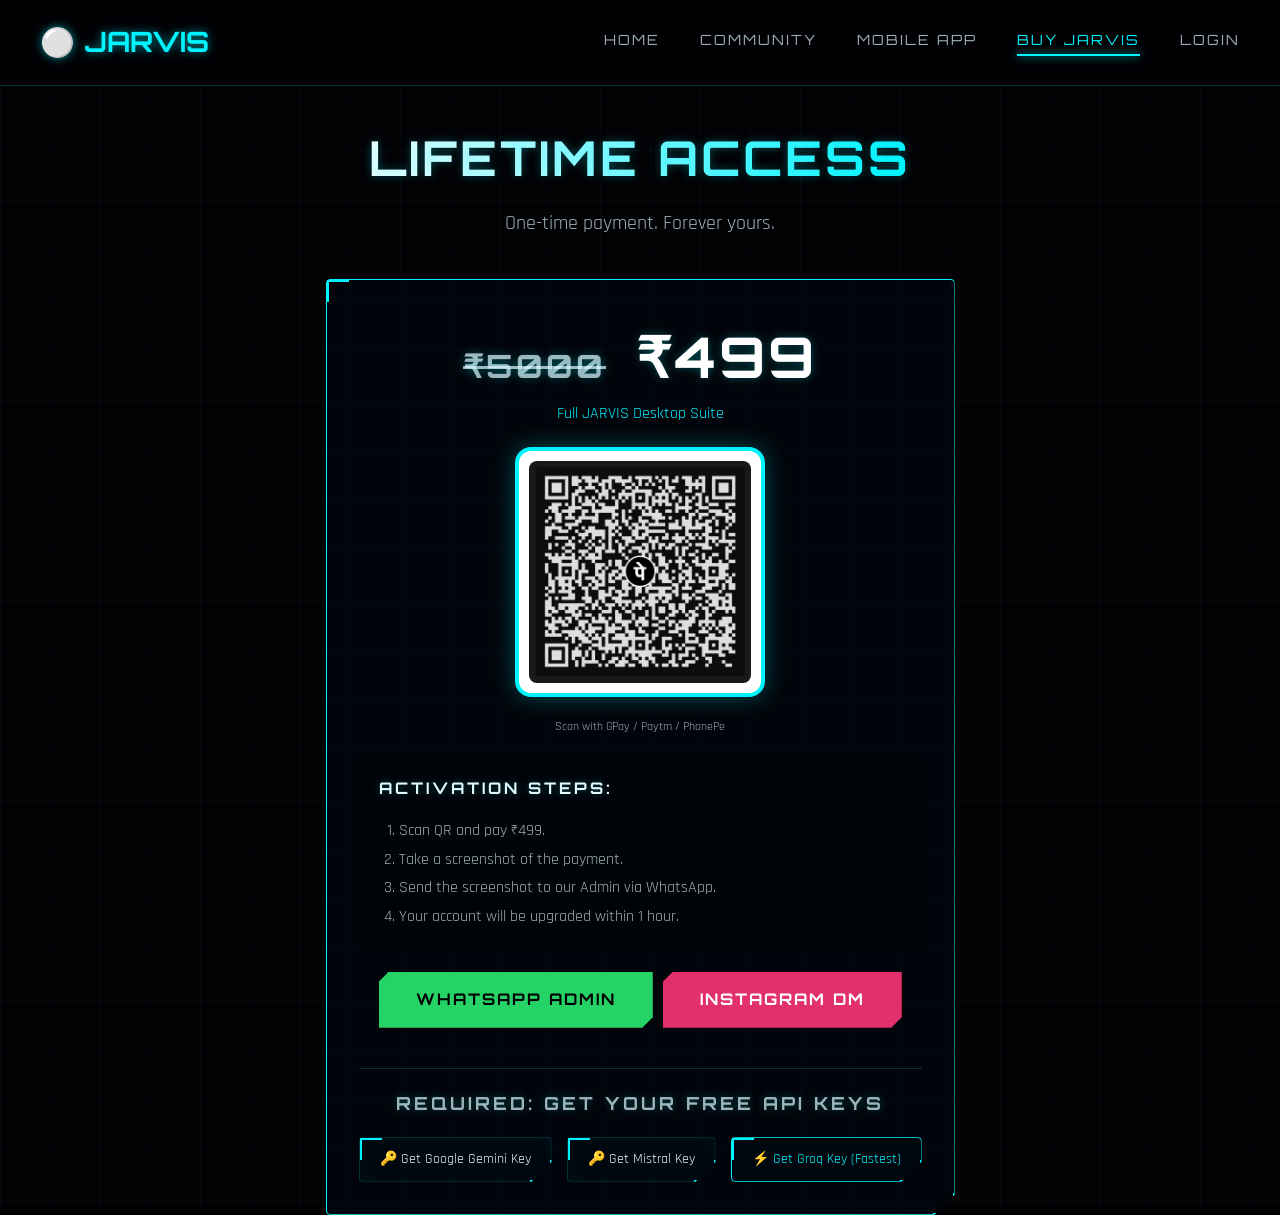
<file: buy.html>
<!DOCTYPE html>
<html lang="en">

<head>
    <meta charset="UTF-8">
    <meta name="viewport" content="width=device-width, initial-scale=1.0">
    <title>Upgrade to PRO | JARVIS</title>
    <link rel="stylesheet" href="assets/css/style.css">
    <link rel="stylesheet" href="assets/css/animations.css">
</head>

<body>
    <nav class="nav-container">
        <div class="logo">
            <span style="font-size: 28px;">⚪</span> JARVIS
        </div>
        <div class="nav-links">
            <a href="index.html">Home</a>
            <a href="community.html">Community</a>
            <a href="mobile.html">Mobile App</a>
            <a href="buy.html" class="active">Buy JARVIS</a>
            <a href="login.html">Login</a>
        </div>
    </nav>

    <div class="container fade-in">
        <div style="display: flex; flex-direction: column; align-items: center; text-align: center;">
            <h1 class="text-gradient" style="font-size: 48px; margin-bottom: 10px;">LIFETIME ACCESS</h1>
            <p style="color: var(--text-glass); font-size: 20px;">One-time payment. Forever yours.</p>

            <div class="glass-panel"
                style="margin-top: 40px; border-color: var(--primary); box-shadow: 0 0 30px rgba(0, 243, 255, 0.1);">
                <h2 style="font-size: 56px; color: #fff;"><del
                        style="font-size: 32px; color: var(--text-glass); margin-right: 10px;">₹5000</del> ₹499</h2>
                <p style="color: var(--primary); margin-bottom: 20px;">Full JARVIS Desktop Suite</p>

                <!-- QR Code Placeholder -->
                <div
                    style="background: #fff; padding: 10px; border-radius: 16px; width: 250px; height: 250px; margin: 0 auto 20px; display: flex; align-items: center; justify-content: center; box-shadow: 0 0 25px rgba(0, 243, 255, 0.3); border: 4px solid var(--primary);">
                    <img src="QR.jpeg" alt="Pay 499"
                        style="width: 100%; height: 100%; object-fit: cover; border-radius: 8px;">
                </div>

                <p style="color: var(--text-glass); font-size: 12px; margin-bottom: 20px;">Scan with GPay / Paytm /
                    PhonePe</p>

                <div style="text-align: left; background: rgba(0,0,0,0.3); padding: 20px; border-radius: 8px;">
                    <h4 style="margin-bottom: 15px;">ACTIVATION STEPS:</h4>
                    <ol style="color: var(--text-glass); margin-left: 20px; line-height: 1.8;">
                        <li>Scan QR and pay ₹499.</li>
                        <li>Take a screenshot of the payment.</li>
                        <li>Send the screenshot to our Admin via WhatsApp.</li>
                        <li>Your account will be upgraded within 1 hour.</li>
                    </ol>
                </div>

                <div style="display: flex; gap: 10px; margin-top: 20px; justify-content: center;">
                    <a href="contact.html" class="btn-primary"
                        style="background: #25D366; border-color: #25D366; color: #000;">WhatsApp Admin</a>
                    <a href="contact.html" class="btn-primary"
                        style="background: #E1306C; border-color: #E1306C; color: #fff;">Instagram DM</a>
                </div>
                <div style="margin-top: 40px; border-top: 1px solid var(--border-glass); padding-top: 20px;">
                    <h3 style="color: var(--text-glass); font-size: 18px; margin-bottom: 20px;">REQUIRED: GET YOUR FREE
                        API KEYS</h3>
                    <div style="display: flex; flex-wrap: wrap; gap: 15px; justify-content: center;">
                        <a href="https://aistudio.google.com/prompts/new_chat" target="_blank" class="glass-panel"
                            style="padding: 10px 20px; font-size: 14px; color: var(--text-main); border: 1px solid var(--border-glass); text-decoration: none; transition: 0.3s;">
                            🔑 Get Google Gemini Key
                        </a>
                        <a href="https://console.mistral.ai/" target="_blank" class="glass-panel"
                            style="padding: 10px 20px; font-size: 14px; color: var(--text-main); border: 1px solid var(--border-glass); text-decoration: none; transition: 0.3s;">
                            🔑 Get Mistral Key
                        </a>
                        <a href="https://console.groq.com/keys" target="_blank" class="glass-panel"
                            style="padding: 10px 20px; font-size: 14px; color: var(--primary); border: 1px solid var(--primary); text-decoration: none; transition: 0.3s; box-shadow: 0 0 10px rgba(0, 243, 255, 0.2);">
                            ⚡ Get Groq Key (Fastest)
                        </a>
                    </div>
                </div>
            </div>
        </div>
    </div>
</body>

</html>
</file>
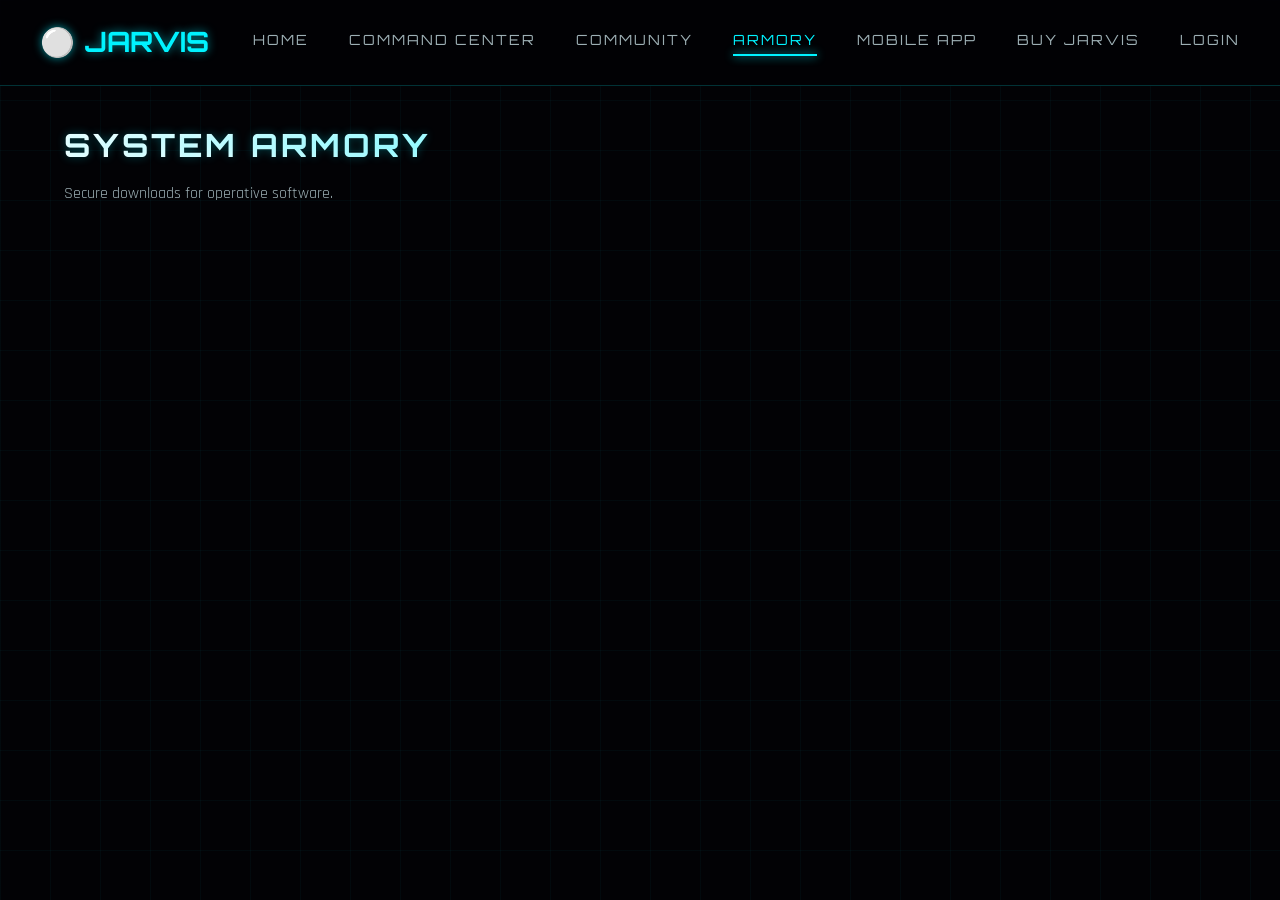
<file: downloads.html>
<!DOCTYPE html>
<html lang="en">

<head>
    <meta charset="UTF-8">
    <meta name="viewport" content="width=device-width, initial-scale=1.0">
    <title>Secure Armory | JARVIS</title>
    <link rel="stylesheet" href="assets/css/style.css">
    <link rel="stylesheet" href="assets/css/animations.css">
    <style>
        .download-item {
            display: flex;
            align-items: center;
            justify-content: space-between;
            padding: 20px;
            border-bottom: 1px solid var(--border-glass);
        }

        .download-item:last-child {
            border-bottom: none;
        }
    </style>
</head>

<body>
    <nav class="nav-container">
        <div class="logo">
            <span style="font-size: 28px;">⚪</span> JARVIS
        </div>
        <div class="nav-links">
            <a href="index.html">Home</a>
            <a href="dashboard.html">Command Center</a>
            <a href="community.html">Community</a>
            <a href="downloads.html" class="active">Armory</a>
            <a href="mobile.html">Mobile App</a>
            <a href="buy.html">Buy JARVIS</a>
            <a href="login.html">Login</a>
        </div>
    </nav>

    <div class="container fade-in">
        <h1 class="text-gradient" style="margin-bottom: 10px;">SYSTEM ARMORY</h1>
        <p style="color: var(--text-glass); margin-bottom: 40px;">Secure downloads for operative software.</p>

        <!-- Access Denied State (Default) -->
        <div id="access-denied" class="glass-panel" style="text-align: center; border-color: #ff4444; display: none;">
            <h2 style="color: #ff4444; margin-bottom: 20px;">⚠️ ACCESS RESTRICTED</h2>
            <p style="color: var(--text-glass); margin-bottom: 20px;">
                These files are classified for PRO operatives only. Please upgrade your license.
            </p>
            <a href="buy.html" class="btn-primary">Acquire License</a>
        </div>

        <!-- Access Granted State -->
        <div id="access-granted" class="glass-panel" style="display: none;">
            <div class="download-item">
                <div>
                    <h3>JARVIS Core (Desktop Exe)</h3>
                    <p style="color: var(--text-glass); font-size: 12px;">v2.0.0 | Windows 10/11 | 64-bit | Full
                        Automation Support</p>
                </div>
                <a href="https://mega.nz/file/KooDxb7A#d0RIhCBIagU_sEEx1P47ZgNpNDkBHSNrsvumamxoEdo" target="_blank"
                    class="btn-primary" style="text-decoration: none;">Download (Mega)</a>
            </div>

            <div class="download-item">
                <div>
                    <h3>WhatsApp Control Module (AI)</h3>
                    <p style="color: var(--text-glass); font-size: 12px;">Background Auto-Reply | Image Generation |
                        Custom Behavior</p>
                </div>
                <a href="https://github.com/twjarviszyra-web/jarvis-whatsapp-automation/releases/download/Whatsapp_AI/whatsapp.zip"
                    target="_blank" class="btn-primary" style="text-decoration: none;">Download (GitHub)</a>
            </div>

            <div class="download-item">
                <div>
                    <h3>Mobile Companion (APK)</h3>
                    <p style="color: var(--text-glass); font-size: 12px;">Android 12+ | Connects via ADB | Remote Call &
                        Auto</p>
                </div>
                <a href="https://github.com/twjarviszyra-web/jarvis-whatsapp-automation/releases/download/TW_AI/TW_AI.apk"
                    target="_blank" class="btn-primary" style="text-decoration: none;">Download APK</a>
            </div>
        </div>

    </div>

    <script src="assets/js/config.js"></script>
    <script src="assets/js/auth.js"></script>
    <script>
        auth.checkProtect();

        const user = auth.getSession();
        const deniedEl = document.getElementById('access-denied');
        const grantedEl = document.getElementById('access-granted');

        if (user && user.type === 'paid') {
            grantedEl.style.display = 'block';
        } else {
            deniedEl.style.display = 'block';
        }
    </script>
</body>

</html>
</file>
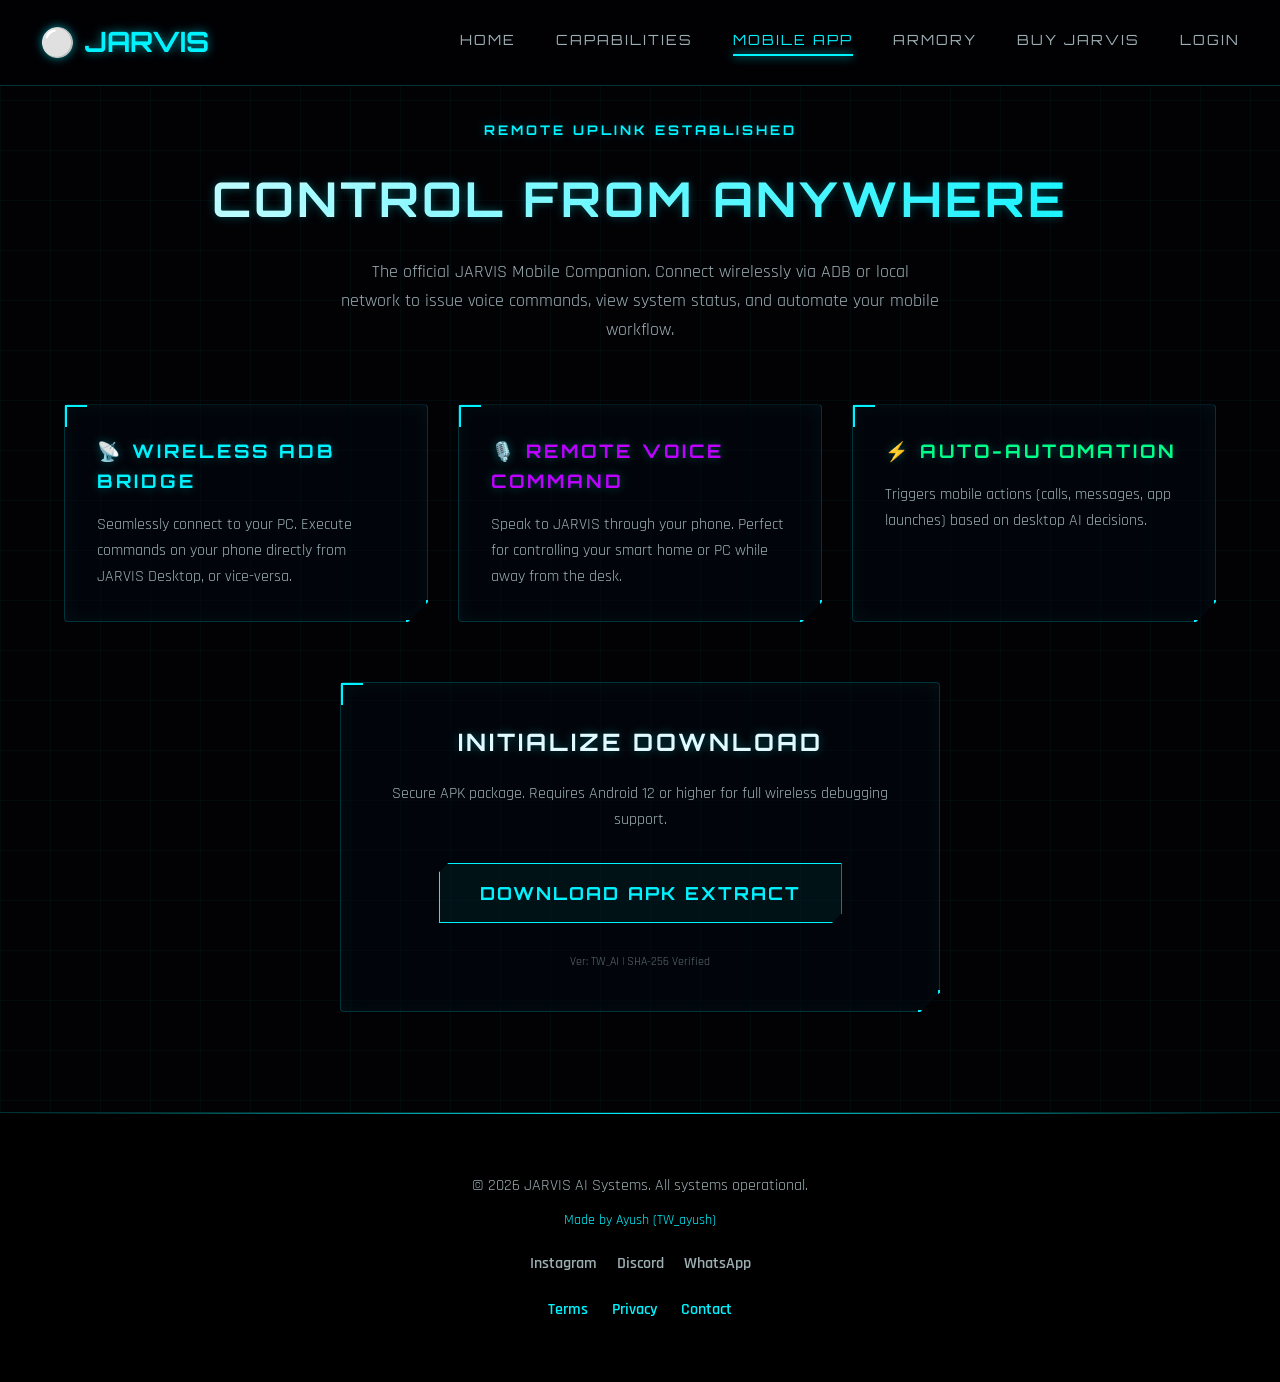
<file: mobile.html>
<!DOCTYPE html>
<html lang="en">

<head>
    <meta charset="UTF-8">
    <meta name="viewport" content="width=device-width, initial-scale=1.0">
    <title>Mobile Companion | JARVIS</title>
    <link rel="stylesheet" href="assets/css/style.css">
    <link rel="stylesheet" href="assets/css/animations.css">
</head>

<body>
    <nav class="nav-container">
        <div class="logo">
            <span style="font-size: 28px;">⚪</span> JARVIS
        </div>
        <div class="nav-links">
            <a href="index.html">Home</a>
            <a href="features.html">Capabilities</a>
            <a href="mobile.html" class="active">Mobile App</a>
            <a href="downloads.html">Armory</a>
            <a href="buy.html">Buy JARVIS</a>
            <a href="login.html">Login</a>
        </div>
    </nav>

    <div class="container fade-in">
        <div style="text-align: center; margin-bottom: 60px;">
            <h5 style="color: var(--primary); margin-bottom: 20px;">REMOTE UPLINK ESTABLISHED</h5>
            <h1 class="text-gradient" style="font-size: 48px; margin-bottom: 20px;">CONTROL FROM ANYWHERE</h1>
            <p style="color: var(--text-glass); max-width: 600px; margin: 0 auto; font-size: 18px;">
                The official JARVIS Mobile Companion. Connect wirelessly via ADB or local network to issue voice
                commands,
                view system status, and automate your mobile workflow.
            </p>
        </div>

        <div
            style="display: grid; grid-template-columns: repeat(auto-fit, minmax(300px, 1fr)); gap: 30px; margin-bottom: 60px;">
            <div class="glass-panel">
                <h3 style="color: var(--primary); margin-bottom: 15px;">📡 Wireless ADB Bridge</h3>
                <p style="color: var(--text-glass);">
                    Seamlessly connect to your PC. Execute commands on your phone directly from JARVIS Desktop, or
                    vice-versa.
                </p>
            </div>
            <div class="glass-panel">
                <h3 style="color: var(--secondary); margin-bottom: 15px;">🎙️ Remote Voice Command</h3>
                <p style="color: var(--text-glass);">
                    Speak to JARVIS through your phone. Perfect for controlling your smart home or PC while away from
                    the desk.
                </p>
            </div>
            <div class="glass-panel">
                <h3 style="color: #00ff88; margin-bottom: 15px;">⚡ Auto-Automation</h3>
                <p style="color: var(--text-glass);">
                    Triggers mobile actions (calls, messages, app launches) based on desktop AI decisions.
                </p>
            </div>
        </div>

        <div class="glass-panel" style="text-align: center; max-width: 600px; margin: 0 auto; padding: 40px;">
            <h2 style="margin-bottom: 20px;">INITIALIZE DOWNLOAD</h2>
            <p style="color: var(--text-glass); margin-bottom: 30px;">
                Secure APK package. Requires Android 12 or higher for full wireless debugging support.
            </p>
            <a href="https://github.com/twjarviszyra-web/jarvis-whatsapp-automation/releases/download/TW_AI/TW_AI.apk"
                target="_blank" class="btn-primary" style="font-size: 18px; padding: 15px 40px;">
                DOWNLOAD APK EXTRACT
            </a>
            <p style="margin-top: 20px; font-size: 12px; color: var(--text-glass); opacity: 0.6;">
                Ver: TW_AI | SHA-256 Verified
            </p>
        </div>
    </div>

    <footer>
        <p>&copy; 2026 JARVIS AI Systems. All systems operational.</p>
        <p style="margin-top: 10px; color: var(--primary); font-size: 14px;">Made by Ayush (TW_ayush)</p>
        <div style="margin-top: 20px; display: flex; justify-content: center; gap: 20px;">
            <a href="https://www.instagram.com/tw_jarvis.ai/?hl=en" target="_blank"
                style="text-decoration: none; color: var(--text-glass);">Instagram</a>
            <a href="https://discord.gg/aTnvhFC9UJ" target="_blank"
                style="text-decoration: none; color: var(--text-glass);">Discord</a>
            <a href="https://wa.me/916205295265" target="_blank"
                style="text-decoration: none; color: var(--text-glass);">WhatsApp</a>
        </div>
        <div style="margin-top: 20px;">
            <a href="terms.html" style="margin: 0 10px;">Terms</a>
            <a href="privacy.html" style="margin: 0 10px;">Privacy</a>
            <a href="contact.html" style="margin: 0 10px;">Contact</a>
        </div>
    </footer>
</body>

</html>
</file>
<file: assets/css/style.css>
/* 
====================================
  JARVIS CORE STYLES
  Theme: Sci-Fi / Cyberpunk / Holographic
====================================
*/

@import url('https://fonts.googleapis.com/css2?family=Inter:wght@300;400;600&family=Orbitron:wght@400;500;700;900&family=Rajdhani:wght@500;700&display=swap');

:root {
    /* Colors */
    --bg-dark: #020205;
    --bg-panel: rgba(10, 15, 20, 0.7);
    --primary: #00f3ff;
    --primary-dim: rgba(0, 243, 255, 0.1);
    --primary-glow: rgba(0, 243, 255, 0.6);
    --secondary: #bd00ff;
    /* Adding purple for cyberpunk feel */
    --text-main: #e0faff;
    --text-glass: rgba(224, 250, 255, 0.7);
    --border-glass: rgba(0, 243, 255, 0.2);
    --glass-bg: rgba(0, 10, 20, 0.4);

    /* Spacing */
    --spacing-sm: 8px;
    --spacing-md: 16px;
    --spacing-lg: 32px;

    /* Effects */
    --neon-shadow: 0 0 10px var(--primary-glow), 0 0 20px var(--primary-glow), 0 0 40px var(--primary-dim);
    --glass-blur: blur(20px);
    --tech-border: 1px solid var(--primary);
}

* {
    margin: 0;
    padding: 0;
    box-sizing: border-box;
    scrollbar-width: thin;
    scrollbar-color: var(--primary) var(--bg-dark);
}

body {
    background-color: var(--bg-dark);
    color: var(--text-main);
    font-family: 'Rajdhani', 'Inter', sans-serif;
    line-height: 1.6;
    overflow-x: hidden;
    background-image:
        linear-gradient(rgba(0, 243, 255, 0.03) 1px, transparent 1px),
        linear-gradient(90deg, rgba(0, 243, 255, 0.03) 1px, transparent 1px),
        radial-gradient(circle at 50% 50%, rgba(2, 2, 5, 0.9) 0%, rgba(2, 2, 5, 1) 100%);
    background-size: 50px 50px, 50px 50px, 100% 100%;
    min-height: 100vh;
}

h1,
h2,
h3,
h4,
h5,
h6 {
    font-family: 'Orbitron', sans-serif;
    text-transform: uppercase;
    letter-spacing: 3px;
    text-shadow: 0 0 10px rgba(0, 243, 255, 0.3);
}

a {
    text-decoration: none;
    color: inherit;
    transition: 0.3s;
}

/* ====================================
   UTILITIES & COMPONENTS
   ==================================== */

.glass-panel {
    background: var(--glass-bg);
    backdrop-filter: var(--glass-blur);
    -webkit-backdrop-filter: var(--glass-blur);
    border: 1px solid var(--border-glass);
    border-radius: 4px;
    /* Sharper corners for sci-fi look */
    padding: var(--spacing-lg);
    box-shadow: 0 0 30px rgba(0, 0, 0, 0.8), inset 0 0 20px rgba(0, 243, 255, 0.05);
    position: relative;
    clip-path: polygon(0 0,
            100% 0,
            100% calc(100% - 20px),
            calc(100% - 20px) 100%,
            0 100%);
    /* Sci-fi corner cut */
}

/* Tech decorations */
.glass-panel::before {
    content: '';
    position: absolute;
    top: 0;
    left: 0;
    width: 20px;
    height: 20px;
    border-top: 2px solid var(--primary);
    border-left: 2px solid var(--primary);
}

.glass-panel::after {
    content: '';
    position: absolute;
    bottom: 0;
    right: 0;
    width: 20px;
    height: 20px;
    border-bottom: 2px solid var(--primary);
    border-right: 2px solid var(--primary);
    margin-bottom: -1px;
    /* fix alignment with clip-path */
    margin-right: -1px;
}

.text-gradient {
    background: linear-gradient(90deg, #fff, var(--primary), #fff);
    background-size: 200%;
    background-clip: text;
    -webkit-background-clip: text;
    -webkit-text-fill-color: transparent;
    animation: shine 3s linear infinite;
}

@keyframes shine {
    0% {
        background-position: 0%;
    }

    100% {
        background-position: 200%;
    }
}

.btn-primary {
    display: inline-block;
    padding: 14px 36px;
    background: rgba(0, 243, 255, 0.05);
    border: 1px solid var(--primary);
    color: var(--primary);
    font-family: 'Orbitron', sans-serif;
    font-weight: 700;
    text-transform: uppercase;
    letter-spacing: 2px;
    border-radius: 0;
    /* Boxy sci-fi button */
    cursor: pointer;
    position: relative;
    overflow: hidden;
    transition: 0.3s;
    box-shadow: 0 0 10px rgba(0, 243, 255, 0.1);
    clip-path: polygon(10px 0, 100% 0, 100% calc(100% - 10px), calc(100% - 10px) 100%, 0 100%, 0 10px);
}

.btn-primary::before {
    content: '';
    position: absolute;
    top: 0;
    left: -100%;
    width: 100%;
    height: 100%;
    background: linear-gradient(90deg, transparent, rgba(0, 243, 255, 0.4), transparent);
    transition: 0.5s;
}

.btn-primary:hover::before {
    left: 100%;
}

.btn-primary:hover {
    background: var(--primary);
    color: #000;
    box-shadow: 0 0 30px var(--primary-glow);
    text-shadow: none;
}

.input-field {
    width: 100%;
    padding: 14px;
    background: rgba(0, 0, 0, 0.6);
    border: 1px solid var(--border-glass);
    border-radius: 0;
    color: #fff;
    font-family: 'Rajdhani', sans-serif;
    font-size: 16px;
    transition: 0.3s;
}

.input-field:focus {
    outline: none;
    border-color: var(--primary);
    box-shadow: 0 0 15px rgba(0, 243, 255, 0.2);
}

/* ====================================
   LAYOUT
   ==================================== */

.nav-container {
    display: flex;
    justify-content: space-between;
    align-items: center;
    padding: 20px 40px;
    position: fixed;
    top: 0;
    left: 0;
    width: 100%;
    z-index: 1000;
    background: rgba(2, 2, 5, 0.9);
    backdrop-filter: blur(20px);
    border-bottom: 1px solid var(--border-glass);
}

.logo {
    font-size: 28px;
    font-weight: 700;
    color: var(--primary);
    font-family: 'Orbitron', sans-serif;
    display: flex;
    align-items: center;
    gap: 10px;
    text-shadow: 0 0 10px var(--primary-glow);
}

.nav-links {
    display: flex;
    gap: 40px;
}

.nav-links a {
    color: var(--text-glass);
    font-size: 14px;
    text-transform: uppercase;
    letter-spacing: 2px;
    font-family: 'Orbitron', sans-serif;
    position: relative;
    padding-bottom: 5px;
}

.nav-links a::after {
    content: '';
    position: absolute;
    bottom: 0;
    left: 0;
    width: 0%;
    height: 2px;
    background: var(--primary);
    transition: 0.3s;
    box-shadow: 0 0 10px var(--primary);
}

.nav-links a:hover::after,
.nav-links a.active::after {
    width: 100%;
}

.nav-links a:hover,
.nav-links a.active {
    color: var(--primary);
}

.container {
    padding-top: 120px;
    max-width: 1200px;
    margin: 0 auto;
    width: 90%;
    position: relative;
}

footer {
    border-top: 1px solid var(--border-glass);
    background: #000;
    padding: 60px 20px;
    margin-top: 100px;
    text-align: center;
    color: var(--text-glass);
    position: relative;
    overflow: hidden;
}

footer::before {
    content: '';
    position: absolute;
    top: 0;
    left: 0;
    width: 100%;
    height: 1px;
    background: linear-gradient(90deg, transparent, var(--primary), transparent);
}

footer a {
    color: var(--primary);
    font-weight: 600;
}

/* ====================================
   ANIMATION CLASSES (Utility)
   ==================================== */
.fade-in {
    animation: fadeIn 1s ease-out forwards;
    opacity: 0;
}

.delay-100 {
    animation-delay: 0.1s;
}

.delay-200 {
    animation-delay: 0.2s;
}

.delay-300 {
    animation-delay: 0.3s;
}

@media (max-width: 768px) {
    .nav-links {
        display: none;
    }

    h1 {
        font-size: 42px !important;
    }

    .glass-panel {
        clip-path: none;
        border-radius: 12px;
    }
}
</file>
<file: assets/css/animations.css>
/* 
====================================
  JARVIS ANIMATIONS
  Effects: Glow, Pulse, Slide
====================================
*/

@keyframes fadeIn {
    from {
        opacity: 0;
        transform: translateY(20px);
    }

    to {
        opacity: 1;
        transform: translateY(0);
    }
}

@keyframes glowPulse {
    0% {
        box-shadow: 0 0 5px rgba(0, 243, 255, 0.4);
    }

    50% {
        box-shadow: 0 0 20px rgba(0, 243, 255, 0.8);
    }

    100% {
        box-shadow: 0 0 5px rgba(0, 243, 255, 0.4);
    }
}

@keyframes scanline {
    0% {
        top: 0%;
    }

    100% {
        top: 100%;
    }
}

.glow-effect {
    animation: glowPulse 3s infinite;
}

/* Loading Screen Animation */
.loader-container {
    position: fixed;
    top: 0;
    left: 0;
    width: 100%;
    height: 100vh;
    background: #000;
    display: flex;
    flex-direction: column;
    justify-content: center;
    align-items: center;
    z-index: 9999;
}

.loader-circle {
    width: 60px;
    height: 60px;
    border: 4px solid rgba(0, 243, 255, 0.3);
    border-top: 4px solid var(--primary);
    border-radius: 50%;
    animation: spin 1s linear infinite;
    margin-bottom: 20px;
}

@keyframes spin {
    0% {
        transform: rotate(0deg);
    }

    100% {
        transform: rotate(360deg);
    }
}

.hidden {
    display: none !important;
}
</file>
